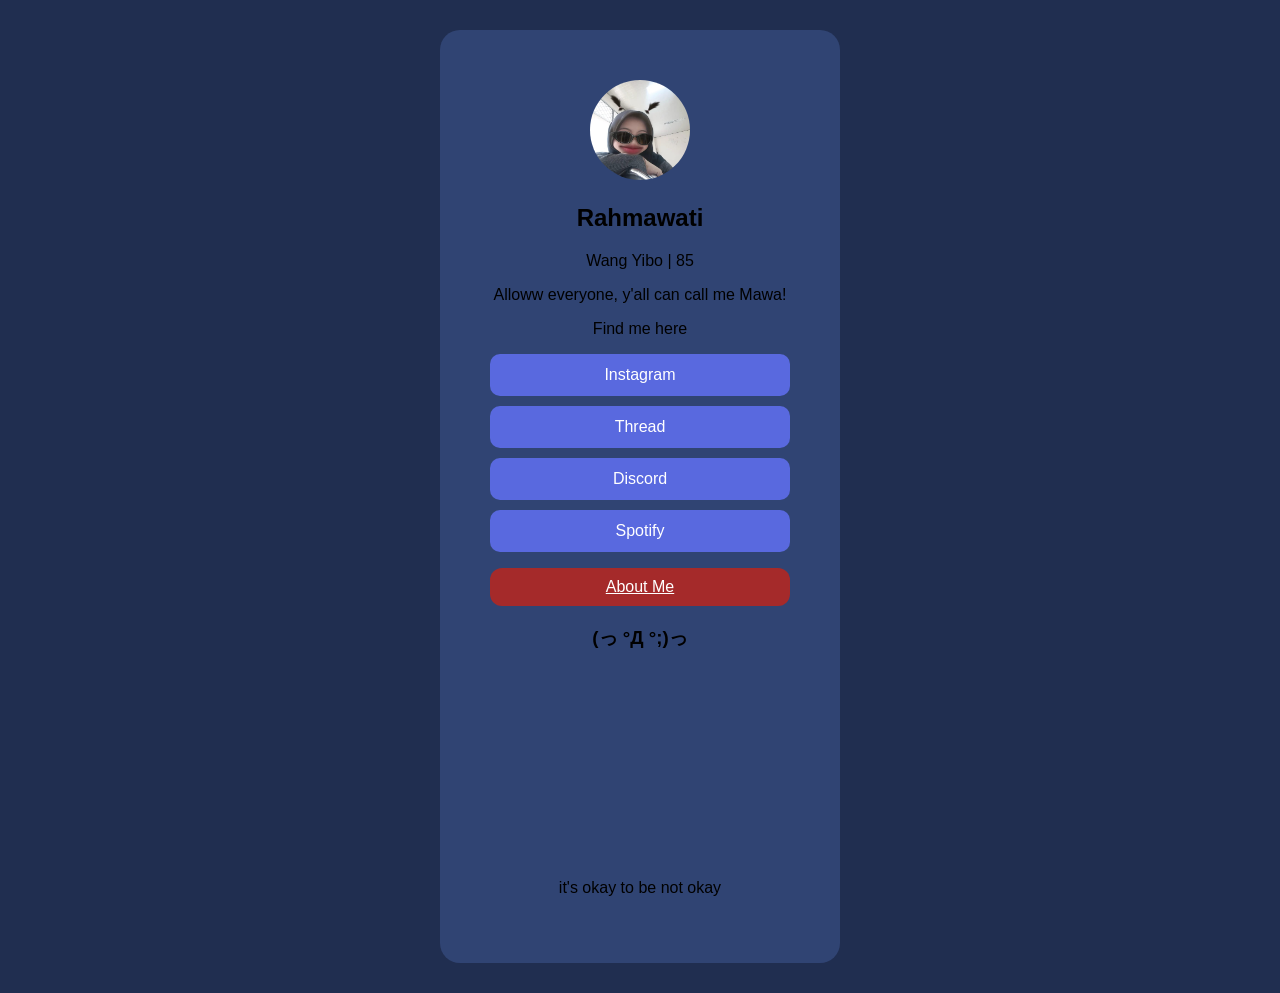
<file: index.html>
<!DOCTYPE html>
<html lang="en">
<head>
    <meta charset="UTF-8">
    <meta name="viewport" content="width=device-width, initial-scale=1.0">
    <title>YIPPIEEEE</title>
    <link rel="stylesheet" href="miawi.css">
</head>
<body>
    <div class="container"> 
    <section>
    <img class="profile" src="hehe.jpeg">
    <h1>Rahmawati</h1>
    <p> Wang Yibo | 85 </p>
</section>

<section>
    <p>Alloww everyone, y'all can call me Mawa! </p>
    <p>Find me here</p>
    <ul class="somed-link"> 
    <a href="https://www.instagram.com/errmawa_">Instagram</a>
    <a href="https://www.threads.com/chibereyyy_ez">Thread</a>
    <a href="https://discord.gg/miawizz_">Discord</a>
    <a href="https://open.spotify.com/user/31x26rqxyjthslf7ve5ztnmm5qna">Spotify</a>
        </ul>
</section>

<ul class="iyaa">
<a href="about.html">About Me</a>
</ul>
</section>

<section class="oke">
    <h3>(っ °Д °;)っ </h3>
<iframe width="100%"
        height="190"
        src="https://www.youtube.com/embed/CLSuAhT71yU"
        title="Alyssa Grace - bloodstream"
        frameborder="0"
        allow="accelerometer; autoplay; clipboard-write; encrypted-media; gyroscope; picture-in-picture"
        allowfullscreen>
        </iframe>
</section>

<p>it's okay to be not okay</p>

</div>
</body>
</html>
</file>
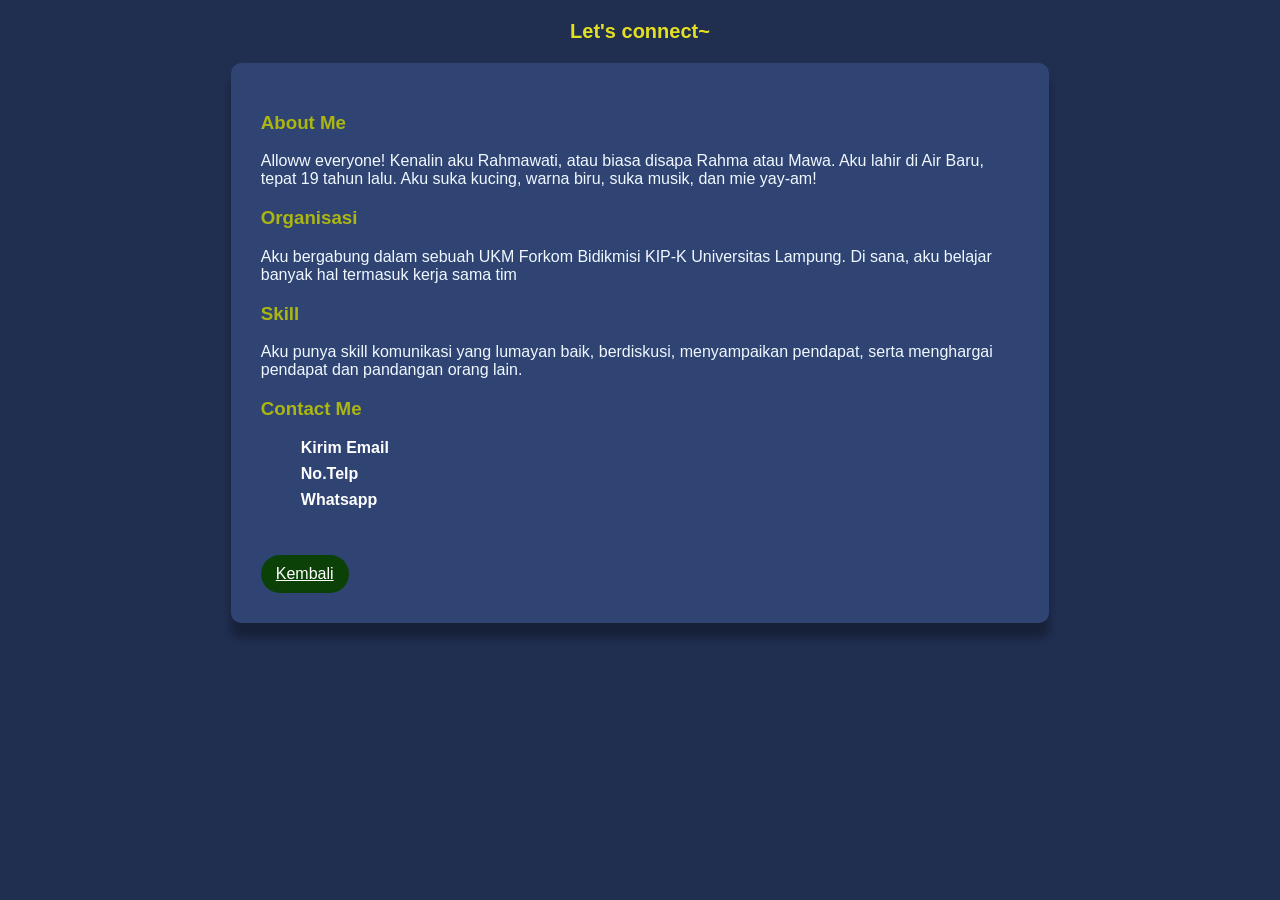
<file: about.html>
<!DOCTYPE html>
<html lang="en">
<head>
    <meta charset="UTF-8">
    <meta name="viewport" content="width=device-width, initial-scale=1.0">
    <title>Document</title>
<link rel="stylesheet" href="miawi.css">
</head>

<body>
    <h2 class="baik">Let's connect~</h2>
<div class="anak">
            <h3 class="w">About Me</h3>
            <p class="AAA">
                Alloww everyone! Kenalin aku Rahmawati, atau biasa disapa Rahma atau Mawa.
                Aku lahir di Air Baru, tepat 19 tahun lalu.
                Aku suka kucing, warna biru, suka musik, dan mie yay-am!
            </p>

        <h3 class="w">Organisasi</h3>
        <p class="AAA">Aku bergabung dalam sebuah UKM Forkom Bidikmisi KIP-K Universitas Lampung. Di sana, aku belajar banyak hal termasuk kerja sama tim</p>


                <h3 class="w">Skill</h3>
                <p class="AAA">Aku punya skill komunikasi yang lumayan baik, berdiskusi, menyampaikan pendapat, serta menghargai pendapat dan pandangan orang lain.</p>

    <h3 class="w">Contact Me</h3>
        <ul class="contact">
        <p><a href="mailto:2507071014@students.unila.ac.id"> Kirim Email </a></p>
        <p><a href="tel:+6285269153074">No.Telp</a></p>
        <p><a href="https://wa.me/6285269153074">Whatsapp</a></p>
        </ul>

<a class="balik" href="index.html">Kembali</a>
    </div>
</body>
</html>
</file>
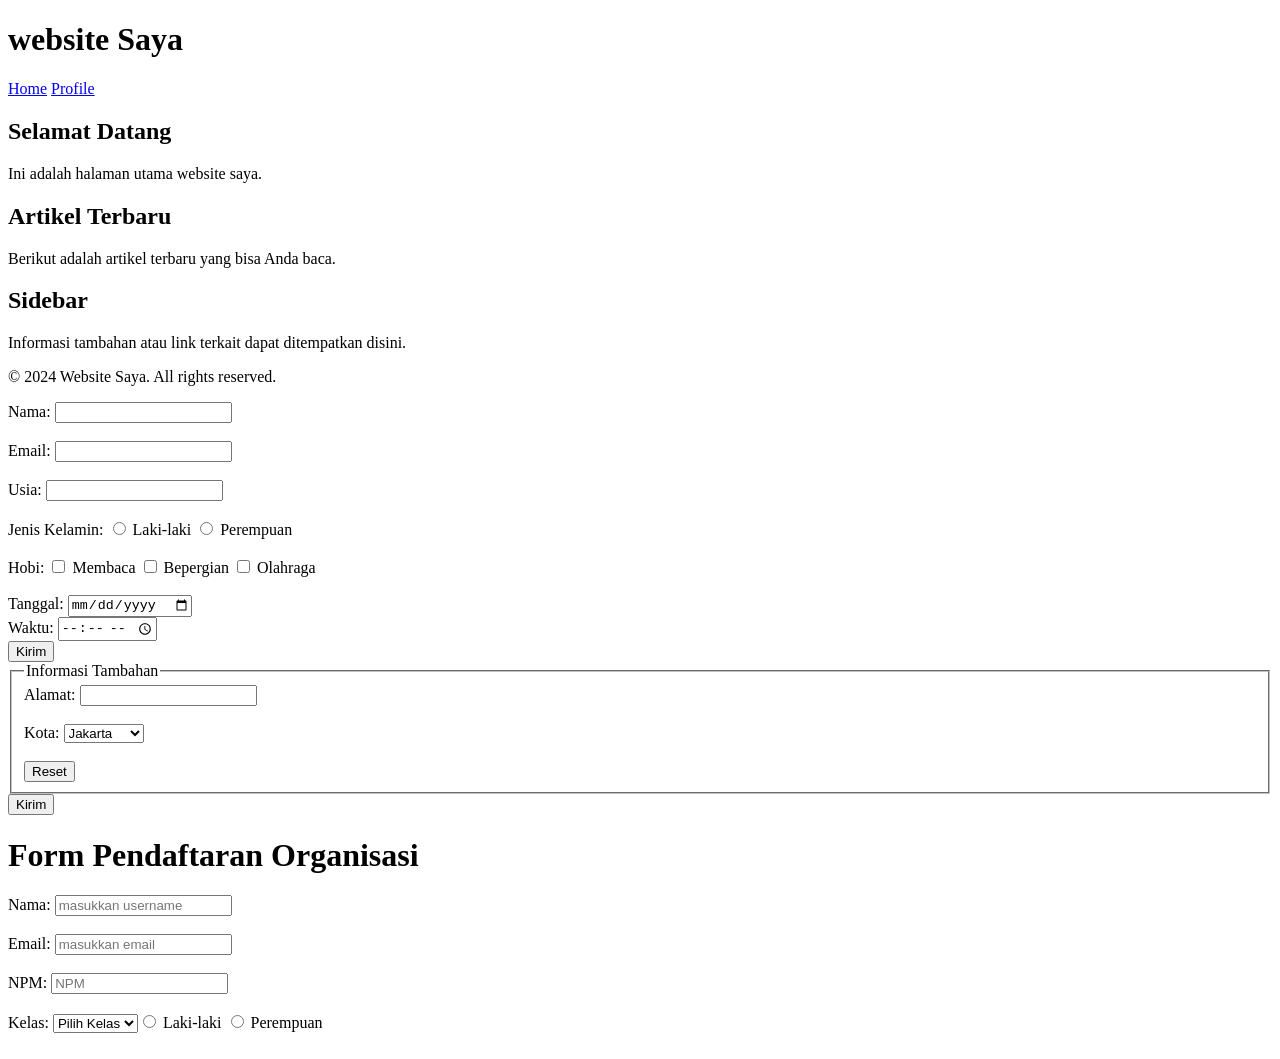
<file: advance_form_pertemuan3.html>
<!DOCTYPE html>
<html lang="en">
<head>
    <meta charset="UTF-8">
    <meta name="viewport" content="width=device-width, initial-scale=1.0">
    <title>Document</title>
</head>
<body>
    <header>
        <h1>website Saya</h1>
    </header>
    <nav>
        <a href="#home">Home</a>
        <a href="#about">Profile</a>
    </nav>
    <section>
        <h2>Selamat Datang</h2>
        <p> Ini adalah halaman utama website saya.</p>
    </section>
    <article>
        <h2>Artikel Terbaru</h2>
        <p> Berikut adalah artikel terbaru yang bisa Anda baca.</p>
    </article>
    <aside>
        <h2>Sidebar</h2>
        <p> Informasi tambahan atau link terkait dapat ditempatkan disini.</p>
    </aside>
    <footer>
        <p>&copy; 2024 Website Saya. All rights reserved.</p>
    </footer>
    <form>

        <label for="name">Nama:</label>
        <input type="text" id="name" name="name" required>
        <br><br>

        <label for="email">Email:</label>
        <input type="email" id="email" name="email" required>
        <br><br>

        <label for="age">Usia:</label>
        <input type="number" id="age" name="age" required> 
        <br><br>
        
        <label for="radio">Jenis Kelamin:</label>
        <input type="radio" id="male" name="gender" value="male" required>
        <label for="male">Laki-laki</label>
        <input type="radio" id="female" name="gender" value="female" required>
        <label for="female">Perempuan</label> <br><br>

<label for="checkbox">Hobi:</label>
        <input type="checkbox" id="hobby1" name="hobby" value="reading">
<label for="hobby1">Membaca</label>
        <input type="checkbox" id="hobby2" name="hobby" value="traveling">
        <label for="hobby2">Bepergian</label>
        <input type="checkbox" id="hobby3" name="hobby" value="sports">
        <label for="hobby3">Olahraga</label> <br><br>

<label for="date">Tanggal:</label>
        <input type="date" id="date" name="date" required>
        <br>
        <label for="time">Waktu:</label>
        <input type="time" id="time" name="time" required>
        <br>
        <input type="submit" value="Kirim">

        <fieldset>
            <legend>Informasi Tambahan</legend>
            <label for="address">Alamat:</label> 
            <input type="text" id="address" name="address" rows="4" cols="50"> <br><br>
            <label for="city">Kota:</label>
            <select id="city" name="city">
                <option value="jakarta">Jakarta</option>
                <option value="bandung">Bandung</option>
                <option value="surabaya">Surabaya</option>
            </select>
            <br><br>
            <button type="reset">Reset</button>
        </fieldset>
    </form>

        <button type="submit">Kirim</button>
</body>
</html>





<!DOCTYPE html>
<html lang="en">
<head>
    <meta charset="UTF-8">
    <meta name="viewport" content="width=device-width, initial-scale=1.0">
    <title>Document</title>
</head>
<body>
    <header>
        <h1>Form Pendaftaran Organisasi</h1>
    </header>
    <main>
<form action="submit.php" method="post">
<label for="username">Nama:</label>
<input type="text" id="username" name="username" placeholder="masukkan username" required> <br><br>

<label for="email">Email:</label>
<input type="email" id="email" name="email" placeholder="masukkan email" required> <br><br>

<label for="npm">NPM:</label>
<input type="text" id="npm" name="npm" placeholder="NPM" required> <br><br>

<label for ="kelas">Kelas:</label>
<select id="kelas" name="kelas" required>
    <option value="">Pilih Kelas</option>
    <option value="A">Kelas A</option>
    <option value="B">Kelas B</option>
<br><br>
<label for="radio">Jenis Kelamin:</label>
        <input type="radio" id="male" name="gender" value="male" required>
        <label for="male">Laki-laki</label>
        <input type="radio" id="female" name="gender" value="female" required>
        <label for="female">Perempuan</label> <br><br>

    </main>
</body>
</html>
</file>
<file: miawi.css>
body {
    background-color: #202e50;
    font-family: Arial, sans-serif;
    text-align: center;
}
.container {
    width: 300px;
    margin: 30px auto;
    padding: 50px;
    background-color: #304473;
    border-radius: 20px;
}
.profile {
    width: 100px;
    height: 100px;
    border-radius: 50%;
    object-fit: cover;

}

.somed-link {
    list-style: none;
    padding: 0;
}

.somed-link a {
    display: block;
    padding: 12px;
    margin: 10px 0;
    background-color: #5969df;
    color: white;
    text-decoration: none;
    border-radius: 10px;
}
.somed-link a:hover {
    background-color: #1f2ea0;
}

.iyaa{
    list-style: none;
    padding: 0;  
}

.iyaa a{
    display: block;
    padding: 10px;
background-color: brown;
color: white;
border-radius: 12px;
}

.iyaa a:hover {
    background-color: darkred;
}





.anak{
    width: 60%;
    margin: 20px auto;
    padding: 30px;
    background-color: #304473;
    border-radius: 10px;
    text-align: left;
    box-shadow: 0 15px 9px rgba(0, 0, 0, 0.3);
}

.AAA{
    color: aliceblue;
}
.contact p {
    margin: 8px 0;
}
.contact a {
    color: #861515;
    text-decoration: none;
    font-weight: bold;

}
.contact a:hover {
    text-decoration: underline;
}

.balik{
    display: inline-block;
    margin-top: 30px;
    padding: 10px 15px;
    background-color: #0b4106;
    color: white;
    border-radius: 90px;  
}


.balik:hover {
    background-color:#87bb82;
}


h2{
    text-align: center;
    color: #e4e021;
}


.baik {
    font-size: 20px;
    margin: 20px 0 10px;
    padding: 0;
}

.w{
    color: rgb(171, 182, 18);}


.contact p {
    margin: 8px 0;
    text-align: left;
}

.contact a {
    color: white;
    text-decoration: none;
    font-weight: bold;
}

.contact a:hover {
    color: black;
}
</file>
